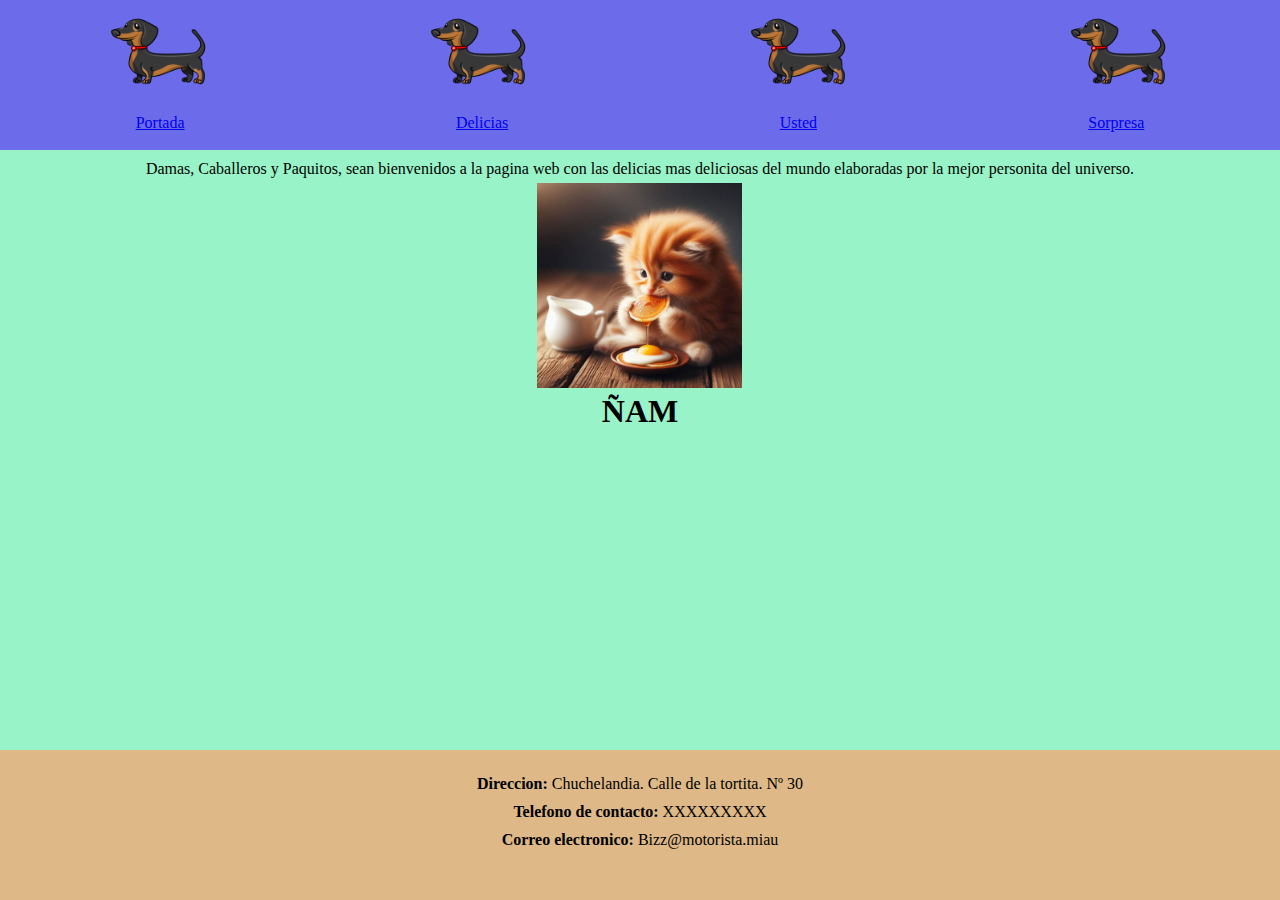
<file: index.html>
<!DOCTYPE html>
<html lang="es">
  <head>
    <meta charset="utf-8">
    <meta name="viewport" content="width=device-width, initial-scale=1, shrink-to-fit=no">
    <link href="CSS/Portada.css" rel="stylesheet">
    <title>Las Michidelicias</title>
  </head>
  <body>
    <header>
            <div class="arriba">
                <img src="Imagenes/guau.png">
                <img src="Imagenes/guau.png">
                <img src="Imagenes/guau.png">
                <img src="Imagenes/guau.png">
            </div>
            <div class="abajo">
                <a href="index.html">Portada</a>
                <a href="HTML/Delicias.html">Delicias</a>
                <a href="HTML/Tu.html">Usted</a>
                <a href="HTML/Sorpresa.html">Sorpresa</a>
            </div> 
    </header>
    <main>
      <div class="texto">
        <p>
          Damas, Caballeros y Paquitos, sean bienvenidos a la pagina web con las delicias mas deliciosas del mundo elaboradas por la mejor personita del universo.
        </p>
        <img src="Imagenes/michitita.jfif">
        <h1>ÑAM</h1>
      </div>
    </main>
    <footer>
      <p><b>Direccion:</b> Chuchelandia. Calle de la tortita. Nº 30 </p>
      <p><b>Telefono de contacto:</b> XXXXXXXXX</p>
      <p><b>Correo electronico:</b> Bizz@motorista.miau</p>
    </footer>
    </body>
</html>
</file>
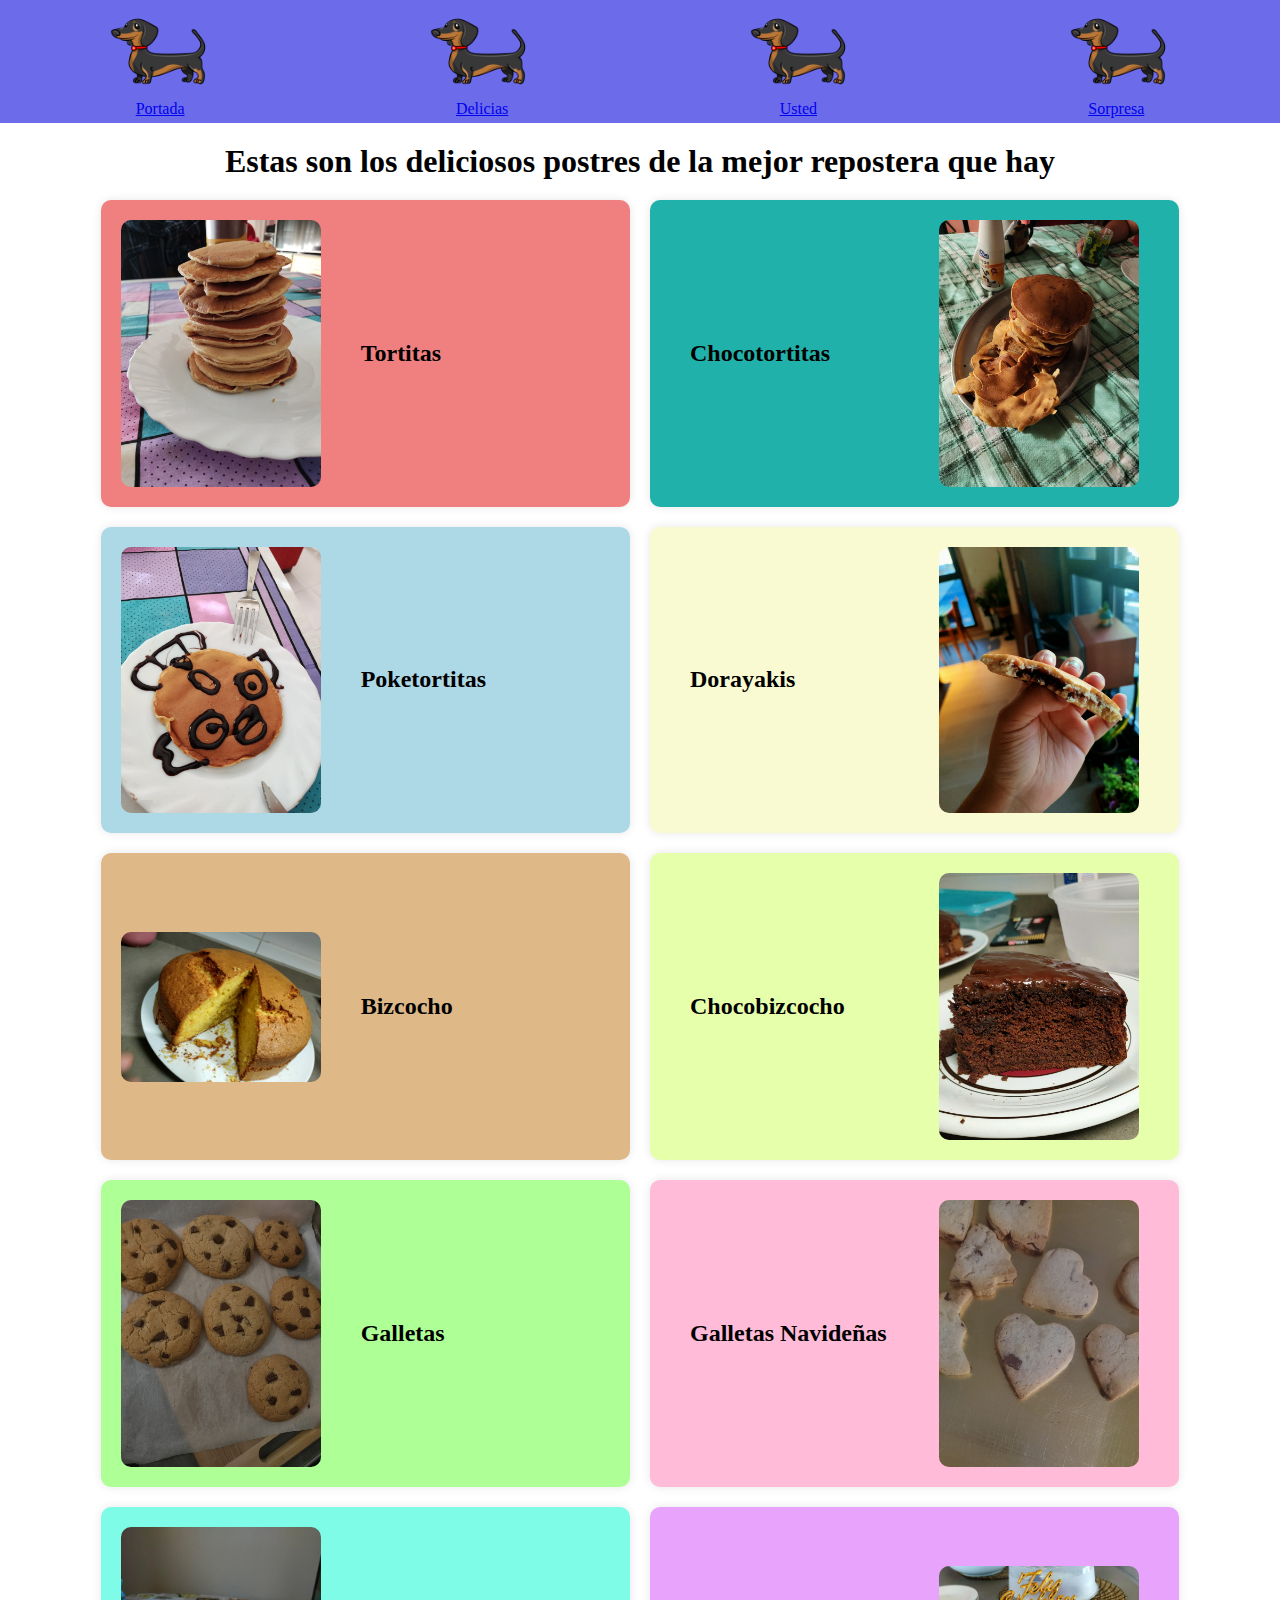
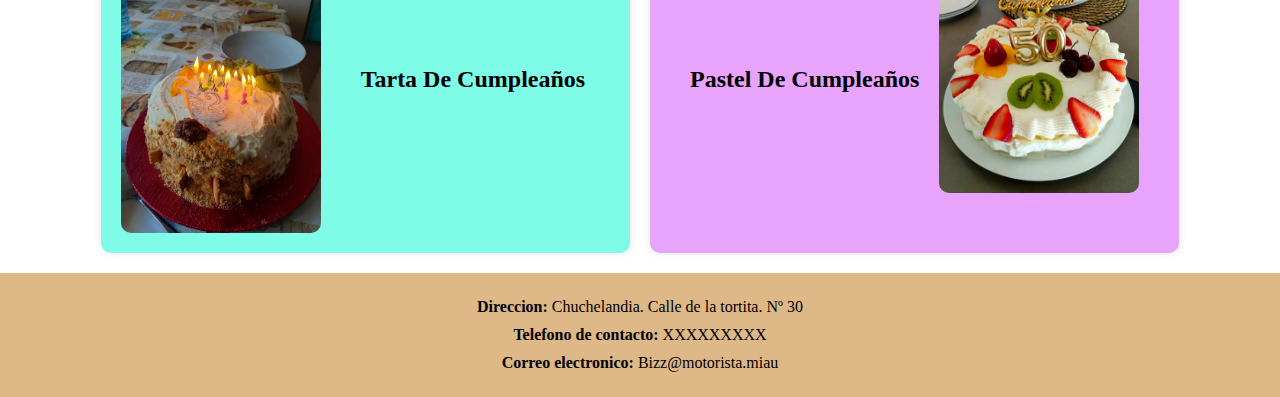
<file: HTML/Delicias.html>
<!DOCTYPE html>
<html lang="es">
<head>
    <meta charset="utf-8">
    <meta name="viewport" content="width=device-width, initial-scale=1, shrink-to-fit=no">
    <link href="../CSS/Delicias.css" rel="stylesheet">
    <title>Las Michidelicias</title>
</head>
<body>
<header>
    <div class="arriba">
        <img src="../Imagenes/guau.png">
        <img src="../Imagenes/guau.png">
        <img src="../Imagenes/guau.png">
        <img src="../Imagenes/guau.png">
    </div>
    <div class="abajo">
        <a href="../index.html">Portada</a>
        <a href="Delicias.html">Delicias</a>
        <a href="Tu.html">Usted</a>
        <a href="Sorpresa.html">Sorpresa</a>
    </div> 
</header>

<main>
    <h1>Estas son los deliciosos postres de la mejor repostera que hay</h1>
    <div class="grid-container">
        <section class="delicia color1">
            <img src="../Imagenes/tortitas.jpeg" alt="Delicia 1">
            <div class="texto">
                <h2>Tortitas</h2>
            </div>
        </section>

        <section class="delicia color2">
            <div class="texto">
                <h2>Chocotortitas</h2>
            </div>
            <img src="../Imagenes/chocotortitas.jpeg" alt="Delicia 2">
        </section>

        <section class="delicia color3">
            <img src="../Imagenes/poketortitas.jpeg" alt="Delicia 3">
            <div class="texto">
                <h2>Poketortitas</h2>
            </div>
        </section>

        <section class="delicia color4">
            <div class="texto">
                <h2>Dorayakis</h2>
            </div>
            <img src="../Imagenes/dorayakis.jpeg" alt="Delicia 6">
        </section>

        <section class="delicia color5">
            <img src="../Imagenes/bizcocho.jpeg" alt="Delicia 5">
            <div class="texto">
                <h2>Bizcocho</h2>
            </div>
        </section>

        <section class="delicia color6">
            <div class="texto">
                <h2>Chocobizcocho</h2>
            </div>
            <img src="../Imagenes/bizchoco.jpeg" alt="Delicia 4">
        </section>

        <section class="delicia color7">
            <img src="../Imagenes/cookies.jpeg" alt="Delicia 7">
            <div class="texto">
                <h2>Galletas</h2>
            </div>
        </section>

        <section class="delicia color10">
            <div class="texto">
                <h2>Galletas Navideñas</h2>
            </div>
            <img src="../Imagenes/chocokie.jpeg" alt="Delicia 8">
        </section>

        <section class="delicia color9">
            <img src="../Imagenes/tarta2.jpeg" alt="Delicia 9">
            <div class="texto">
                <h2>Tarta De Cumpleaños</h2>
            </div>
        </section>

        <section class="delicia color8">
            <div class="texto">
                <h2>Pastel De Cumpleaños</h2>
            </div>
            <img src="../Imagenes/tarta.jpeg" alt="Delicia 8">
        </section>
    </div>
</main>

<footer>
    <p><b>Direccion:</b> Chuchelandia. Calle de la tortita. Nº 30 </p>
    <p><b>Telefono de contacto:</b> XXXXXXXXX</p>
    <p><b>Correo electronico:</b> Bizz@motorista.miau</p>
</footer>

</body>
</html>
</file>
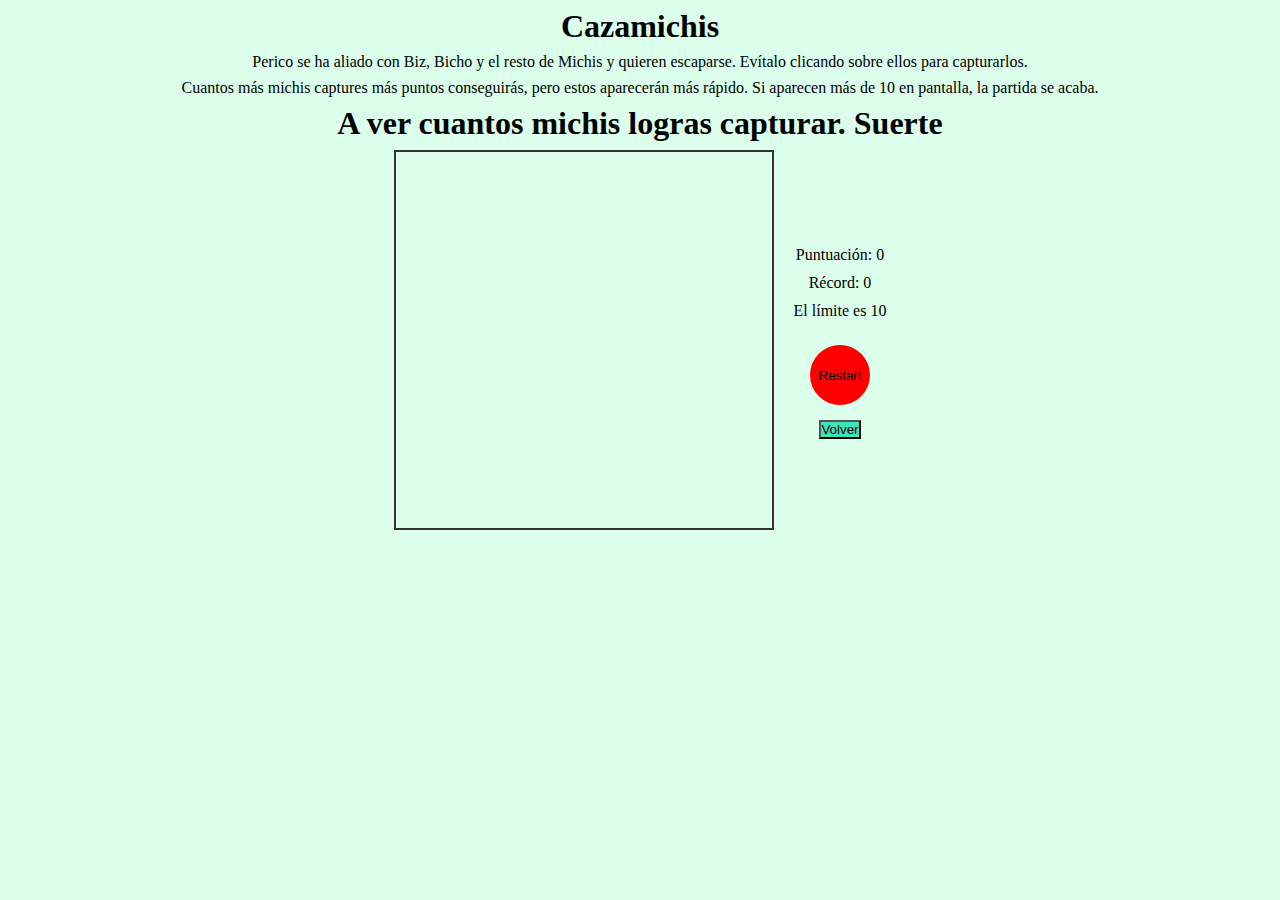
<file: HTML/Evento-EX.html>
<!DOCTYPE html>
<html lang="es">
<head>
    <meta charset="UTF-8">
    <meta name="viewport" content="width=device-width, initial-scale=1.0">  
    <title>Atrapa a los Miaus</title>
    <script type="text/javascript" src="../JS/Evento-EX.js" defer></script>
    <link rel="stylesheet" href="../CSS/Evento-EX.css">
</head>
<body>
    <main>
        <h1>Cazamichis</h1>
        <p>Perico se ha aliado con Biz, Bicho y el resto de Michis y quieren escaparse. Evítalo clicando sobre ellos para capturarlos.</p>
        <p>Cuantos más michis captures más puntos conseguirás, pero estos aparecerán más rápido. Si aparecen más de 10 en pantalla, la partida se acaba.</p>
        <h1>A ver cuantos michis logras capturar. Suerte</h1>
    </main>  

    <div class="game-area">
        <div id="game-container"></div>
        <div id="info">
            <p id="score">Puntuación: 0</p>
            <p id="record">Récord: 0</p>
            <p id="limite">El límite es 10</p>
            <button id="restart-btn">Restart</button>
            <a href="../HTML/Sorpresa.html">
            <button id="back-btn">Volver</button>    
            </a>
            
        </div>
    </div>
</body>
</html>
</file>
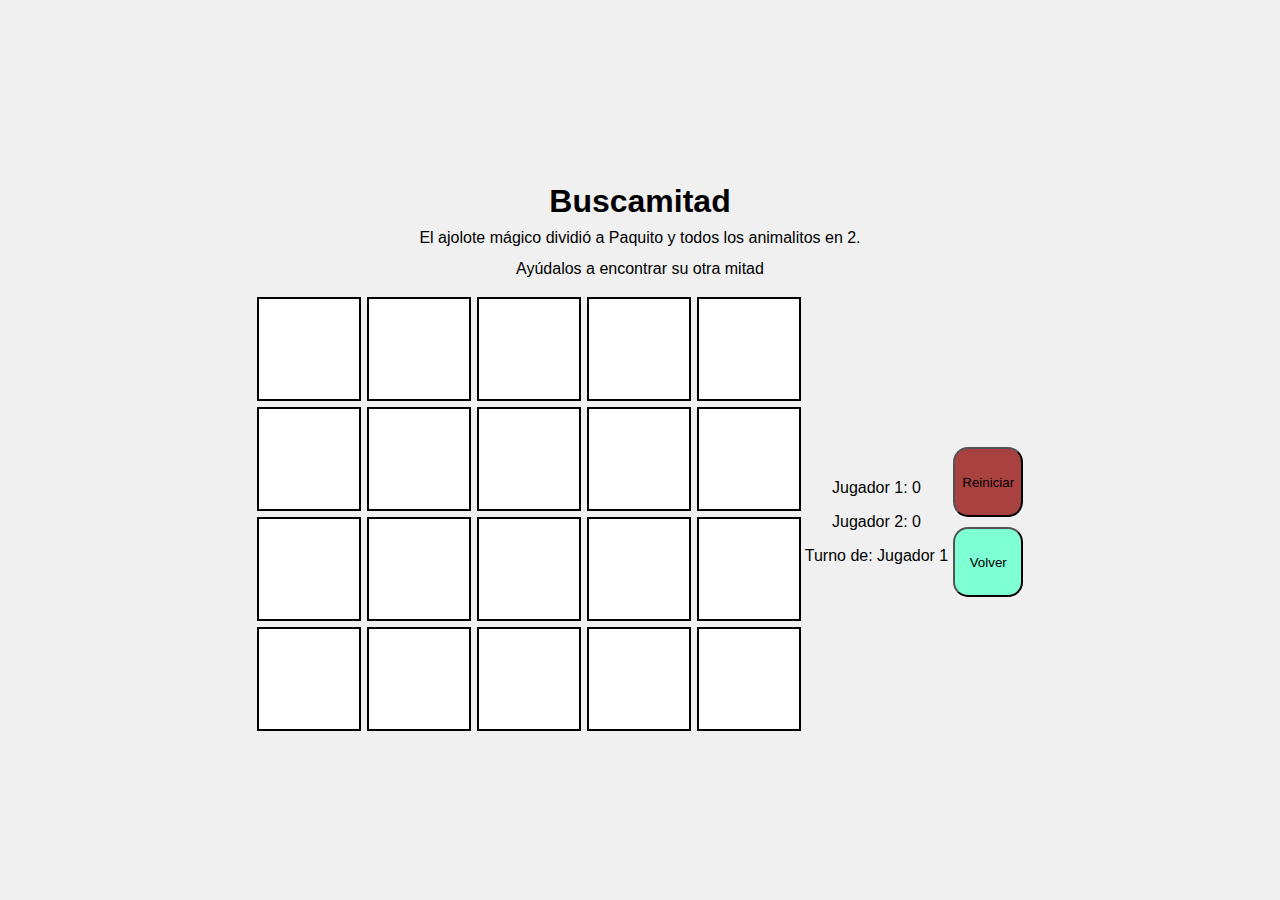
<file: HTML/Game3.html>
<!DOCTYPE html>
<html lang="es">
<head>
    <meta charset="UTF-8">
    <meta name="viewport" content="width=device-width, initial-scale=1.0">
    <title>Juego de Memoria para 2 Jugadores</title>
    <style>
        body {
            display: flex;
            flex-direction: column;
            justify-content: center;
            align-items: center;
            height: 100vh;
            background-color: #f0f0f0;
            font-family: Arial, sans-serif;
            margin: 0;
        }
        main {
            text-align: center;
            margin-bottom: 5px;
            line-height: 15px;
        }

        #container {
            display: flex;
            flex-direction: row;
            justify-content: center;
            align-items: center;
        }

        #gameBoard {
            display: grid;
            grid-template-columns: repeat(5, 100px);
            grid-template-rows: repeat(4, 100px);
            gap: 10px;
        }

        .card {
            width: 100px;
            height: 100px;
            background-color: #fff;
            border: 2px solid #000;
            display: flex;
            justify-content: center;
            align-items: center;
            cursor: pointer;
            font-size: 0;
        }

        .card img {
            width: 100%;
            height: 100%;
            display: none;
        }

        .card.revealed img {
            display: block;
        }

        #status {
            margin-top: 20px;
            text-align: center;
            margin-left: 8px;
        }

        #controls {
            margin-top: 20px;
            display: flex;
            flex-direction: column;
            gap: 10px;
            margin-left: 5px;
        }

        #resetButton, #otherPageButton {
            background-color: rgb(170, 65, 65);
            border-radius: 15px;
            width: 70px;
            height: 70px;
        }

        #otherPageButton {
            background-color: aquamarine;
        }

        @media (max-width: 768px) {
            #container {
                flex-direction: column;
                align-items: center;
            }

            #gameBoard {
                grid-template-columns: repeat(4, 75px);
                grid-template-rows: repeat(5, 75px);
            }

            .card {
                width: 75px;
                height: 75px;
            }

            #controls {
                flex-direction: row;
                margin-left: 0;
            }

            #status {
                margin-left: 0;
                margin-top: 20px;
            }
        }

        @media (max-width: 480px) {
            #gameBoard {
                grid-template-columns: repeat(4, 60px);
                grid-template-rows: repeat(5, 60px);
            }

            .card {
                width: 60px;
                height: 60px;
            }
        }
    </style>
</head>
<body>
    <main>
        <h1>Buscamitad</h1>
        <p>El ajolote mágico dividió a Paquito y todos los animalitos en 2.</p>
        <p>Ayúdalos a encontrar su otra mitad</p>
    </main>
    <div id="container">
        <div id="gameBoard"></div>
        <div id="status">
            <p>Jugador 1: <span id="player1Score">0</span></p>
            <p>Jugador 2: <span id="player2Score">0</span></p>
            <p>Turno de: <span id="currentPlayer">Jugador 1</span></p>
        </div>
        <div id="controls">
            <button id="resetButton">Reiniciar</button>
            <button id="otherPageButton">Volver</button>
        </div>
    </div>
    <script src="../JS/breakout.js"></script>
</body>
</html>
</file>
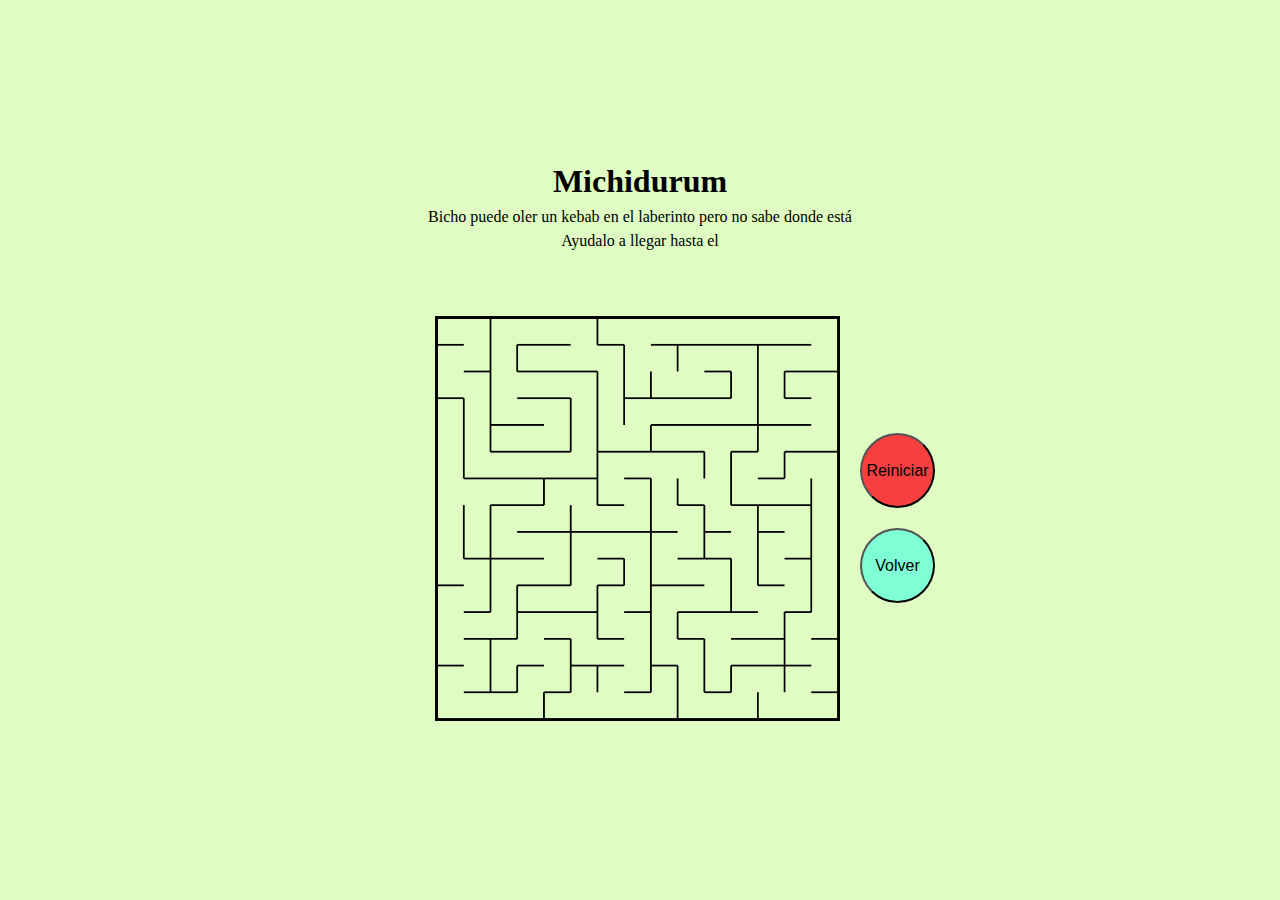
<file: HTML/Money.html>
<!DOCTYPE html>
<html lang="es">
<head>
    <meta charset="UTF-8">
    <meta name="viewport" content="width=device-width, initial-scale=1.0">
    <title>Juego de Resolver el Laberinto</title>
    <style>
        * {
    margin: 0;
    padding: 0;
    box-sizing: border-box;
}

body, html {
    height: 100%;
    margin: 0;
    display: flex;
    justify-content: center;
    align-items: center;
    background-color: rgb(223, 253, 194);
    flex-direction: column;
}

#texto {
    text-align: center;
    line-height: 1.5; /* Ajusta el espaciado entre líneas */
    margin-bottom: 20px; /* Espacio inferior para separar del contenedor siguiente */
}

#container {
    display: flex;
    flex-direction: column;
    align-items: center;
    margin-top: 20px; /* Espacio superior para separar del texto */
}

canvas {
    max-width: 90%; /* Ajusta el ancho máximo del canvas */
    max-height: 50vh; /* Ajusta la altura máxima del canvas para no ocupar demasiado espacio */
    border: 2px solid #000;
}

#buttons {
    margin-top: 20px; /* Espacio superior para separar de otros elementos */
    display: flex;
    flex-direction: column;
}

button {
    margin: 10px 0;
    font-size: 16px;
    cursor: pointer;
    border-radius: 40px;
    width: 120px;
    height: 40px;
}

#restartButton {
    background-color: rgb(248, 63, 63);
}

#surpriseButton {
    background-color: aquamarine;
}

@media (min-width: 769px) {
    /* Estilos adicionales para pantallas más grandes si es necesario */
    #container {
        flex-direction: row;
        margin-left: 90px;
    }

    canvas {
        width: auto;
        height: 90%;
    }

    #buttons {
        margin-left: 20px;
        margin-top: 0;
    }

    button {
        width: 75px;
        height: 75px;
        font-size: 16px;
    }
}


    </style>
</head>
<body>
    <div id="texto">
        <h1>Michidurum</h1>
        <p>Bicho puede oler un kebab en el laberinto pero no sabe donde está</p>
        <p>Ayudalo a llegar hasta el</p>
    </div>
    <div id="container">
        <canvas id="gameCanvas"></canvas>
        <div id="buttons">
            <button id="restartButton">Reiniciar</button>
            <button id="surpriseButton">Volver</button>
        </div>
    </div>
    <script src="../JS/money.js"></script>
</body>
</html>
</file>
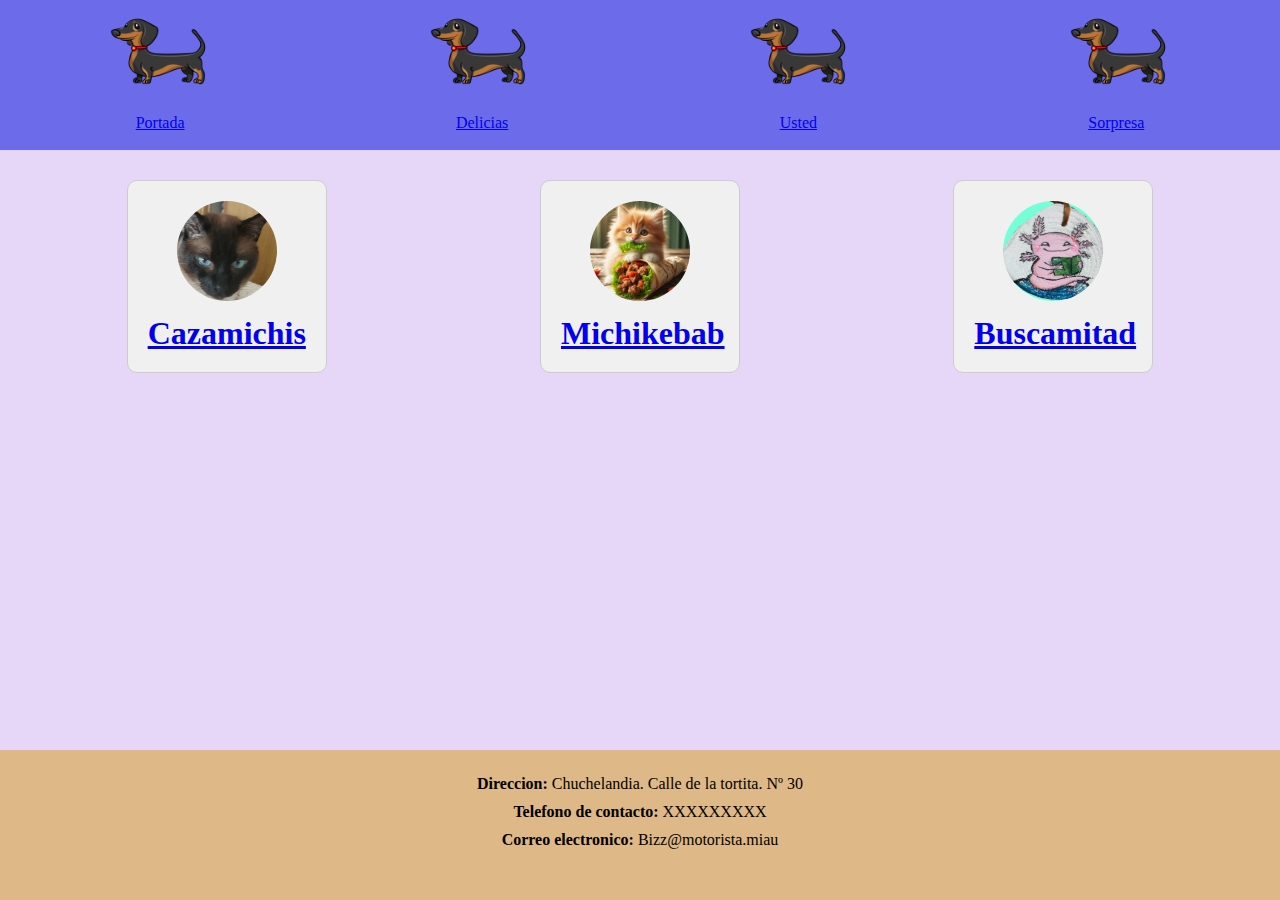
<file: HTML/Sorpresa.html>
<!DOCTYPE html>
<html lang="es">
  <head>
    <meta charset="utf-8">
    <meta name="viewport" content="width=device-width, initial-scale=1, shrink-to-fit=no">
    <link href="../CSS/Sorpresa.css" rel="stylesheet">
    <title>Las Michidelicias</title>
  </head>
  <body>
    <header>
            <div class="arriba">
                <img src="../Imagenes/guau.png">
                <img src="../Imagenes/guau.png">
                <img src="../Imagenes/guau.png">
                <img src="../Imagenes/guau.png">
            </div>
            <div class="abajo">
                <a href="../index.html">Portada</a>
                <a href="Delicias.html">Delicias</a>
                <a href="Tu.html">Usted</a>
                <a href="Sorpresa.html">Sorpresa</a>
            </div> 
    </header>

    <main>
        <a href="Evento-EX.html">
        <div class="cuadrado">
            <img src="../Imagenes/Perico.jpeg" class="imagen-circular">
            <h1>Cazamichis</h1>
        </div>
        </a>

        <a href="Money.html">
        <div class="cuadrado">
            <img src="../Imagenes/michidurum.jfif" class="imagen-circular">
            <h1>Michikebab</h1>
        </div>
        </a>
        
        <a href="Game3.html">
        <div class="cuadrado">
            <img src="../Imagenes/ajolote.png" class="imagen-circular3">
            <h1>Buscamitad</h1>
        </div>
        </a>

    </main>

    <footer>
        <p><b>Direccion:</b> Chuchelandia. Calle de la tortita. Nº 30 </p>
        <p><b>Telefono de contacto:</b> XXXXXXXXX</p>
        <p><b>Correo electronico:</b> Bizz@motorista.miau</p>
    </footer>
    </body>
</html>
</file>
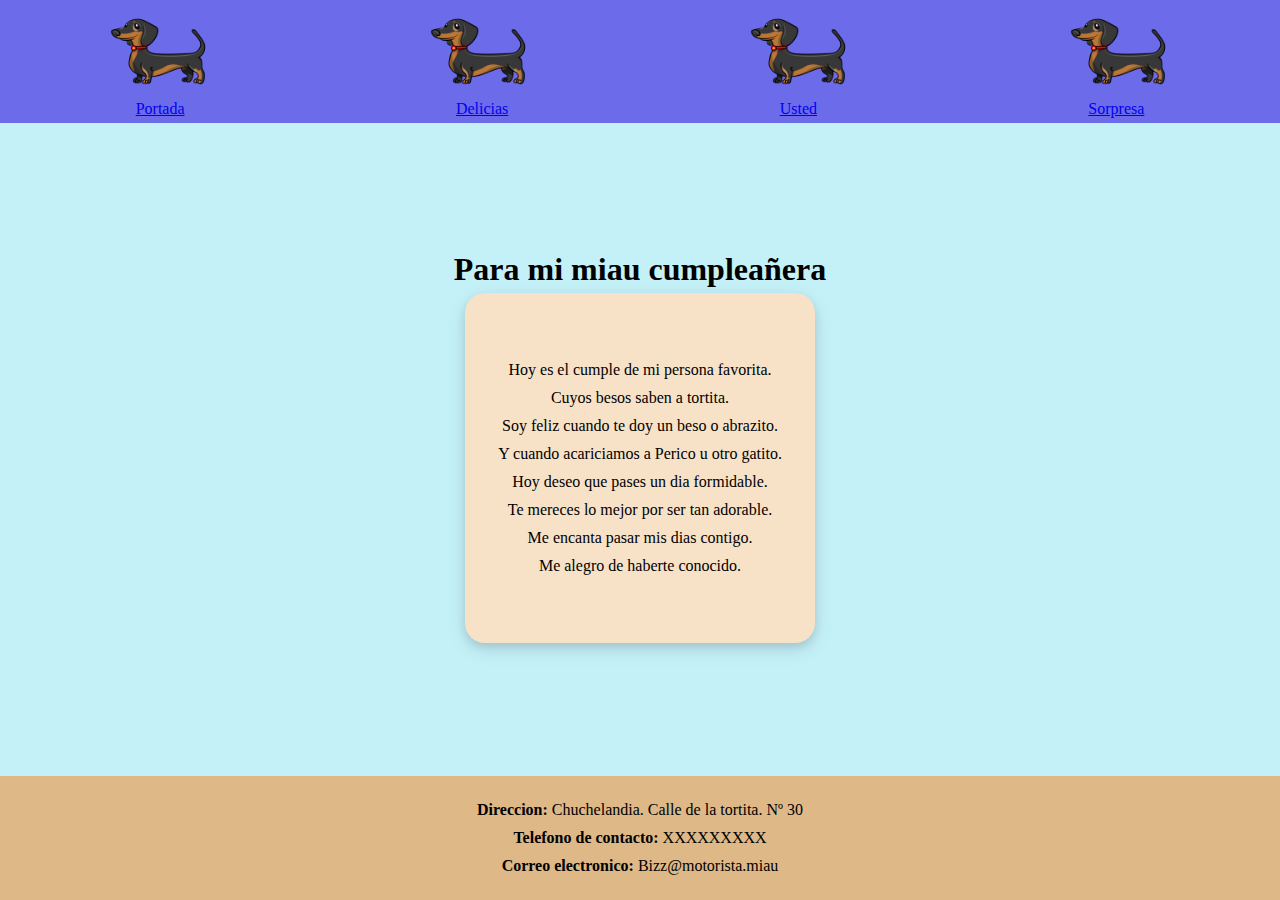
<file: HTML/Tu.html>
<!DOCTYPE html>
<html lang="es">
  <head>
    <meta charset="utf-8">
    <meta name="viewport" content="width=device-width, initial-scale=1, shrink-to-fit=no">
    <link href="../CSS/Tu.css" rel="stylesheet">
    <title>Las Michidelicias</title>
  </head>
  <body>
    <header>
            <div class="arriba">
                <img src="../Imagenes/guau.png">
                <img src="../Imagenes/guau.png">
                <img src="../Imagenes/guau.png">
                <img src="../Imagenes/guau.png">
            </div>
            <div class="abajo">
                <a href="../index.html">Portada</a>
                <a href="Delicias.html">Delicias</a>
                <a href="Tu.html">Usted</a>
                <a href="Sorpresa.html">Sorpresa</a>
            </div> 
    </header>
    <main>
      <h1>Para mi miau cumpleañera</h1>
      <div class="carta">
        <p>Hoy es el cumple de mi persona favorita.</p>
        <p>Cuyos besos saben a tortita.</p>
        <p>Soy feliz cuando te doy un beso o abrazito.</p>
        <p>Y cuando acariciamos a Perico u otro gatito.</p>
        <p>Hoy deseo que pases un dia formidable.</p>
        <p>Te mereces lo mejor por ser tan adorable.</p>
        <p>Me encanta pasar mis dias contigo.</p>
        <p>Me alegro de haberte conocido.</p>
      </div>
    </main>
    <footer>
        <p><b>Direccion:</b> Chuchelandia. Calle de la tortita. Nº 30 </p>
        <p><b>Telefono de contacto:</b> XXXXXXXXX</p>
        <p><b>Correo electronico:</b> Bizz@motorista.miau</p>
      </footer>
    </body>
</html>
</file>
<file: CSS/Portada.css>
* {
    margin: 0;
    padding: 0;
    box-sizing: border-box;
}

html, body {
    height: 100%;
    width: 100%;
}

body {
    display: grid;
    grid-template-rows: 1fr 4fr 1fr;
    height: 100%;
}

header {
    background-color: rgb(108, 108, 235);
    display: grid;
    grid-row: 1 / 2;
}

.arriba {
    display: flex;
    justify-content: space-around;
}

.arriba img {
    height: 100px;
    width: 100px;
}

.abajo {
    display: flex;
    flex-direction: row;
    justify-content: space-around;
    padding-bottom: 5px;
}



main {
    background-color: #98f3c8;
    display: flex;
    justify-content: center;
    padding: 10px;
    grid-row: 2 / 3;
}

.texto {
    display: flex;
    flex-direction: column;
}

main img{
    height: 215px;
    align-self: center;
    width: 215px;
    padding: 5px;
}

h1 {
    align-self: center;
    display: flex;
}



footer {
    background-color: burlywood;
    display: flex;
    flex-direction: column;
    align-items: center;
    padding: 20px;
    grid-row: 3 / 4;
}

footer p {
    padding: 5px;
}

@media (max-width: 768px) {
        .arriba img {
        height: 95px;
        width: 95px;
    }

    .abajo {
        /**fila**/
        flex-direction: row;
        padding-bottom: 10px;
    }

    .abajo a {
        margin: 5px 0;
    }

    main img{
    height: 315px;
    align-self: center;
    width: 315px;
    padding: 5px;
}
}
</file>
<file: CSS/Delicias.css>
* {
    margin: 0;
    padding: 0;
    box-sizing: border-box;
}

html, body {
    height: 100%;
    width: 100%;
}

body {
    display: grid;
    grid-template-rows: auto 1fr auto;
    height: 100%;
}

header {
    background-color: rgb(108, 108, 235);
    display: grid;
    grid-row: 1 / 2;
}

.arriba {
    display: flex;
    justify-content: space-around;
}

.arriba img {
    height: 100px;
    width: 100px;
}

.abajo {
    display: flex;
    flex-direction: row;
    justify-content: space-around;
    padding-bottom: 5px;
}

main {
    grid-row: 2 / 3;
    padding: 20px;
    text-align: center;
    display: flex;
    flex-direction: column;
    align-items: center;
}

main h1 {
    margin-bottom: 20px;
}

.grid-container {
    display: grid;
    grid-template-columns: repeat(2, 1fr);
    gap: 20px;
    max-width: 1200px; /* Ancho máximo para el contenido */
    margin: 0 auto; /* Centrar el contenido */
}

.delicia {
    display: flex;
    align-items: center;
    justify-content: center;
    padding: 20px;
    border-radius: 10px;
    overflow: hidden;
    background-color: #fff; /* Fondo blanco para las secciones */
    box-shadow: 0 0 10px rgba(0,0,0,0.1); /* Sombra ligera */
}

.delicia img {
    width: 100%;
    height: auto;
    max-width: 200px; /* Tamaño máximo para las imágenes */
    border-radius: 10px;
    margin-right: 20px;
}

.delicia .texto {
    flex: 1;
    padding: 20px;
    text-align: left;
}

.color1 {
    background-color: lightcoral;
}

.color2 {
    background-color: lightseagreen;
}

.color3 {
    background-color: lightblue;
}

.color4 {
    background-color: lightgoldenrodyellow;
}

.color5 {
    background-color: burlywood;
}

.color6 {
    background-color: rgb(230, 255, 171);
}

.color7 {
    background-color: rgb(174, 255, 150);
}

.color8 {
    background-color: rgb(232, 164, 253);
}

.color9 {
    background-color: rgb(126, 252, 231);
}

.color10 {
    background-color: rgb(255, 187, 215);
}

footer {
    background-color: burlywood;
    display: flex;
    flex-direction: column;
    align-items: center;
    padding: 20px;
    grid-row: 3 / 4;
}

footer p {
    padding: 5px;
}

/* Mobile Styles */
@media (max-width: 768px) {
    .arriba img {
        height: 95px;
        width: 95px;
    }

    .abajo {
        flex-direction: row;
        padding-bottom: 10px;
    }

    .abajo a {
        margin: 5px 0;
    }
    
    .grid-container {
        grid-template-columns: 1fr; /* Una columna en lugar de dos */
        gap: 10px;
    }

    .delicia {
        flex-direction: column;
        text-align: center;
        padding: 10px;
    }

    .delicia img {
        margin: 0 0 10px 0;
        max-width: 100%; /* Ajustar al 100% del contenedor */
    }

    .delicia .texto {
        padding: 10px;
    }

    main {
        padding: 10px;
    }

    footer p {
        text-align: center;
    }
}
</file>
<file: CSS/Evento-EX.css>
* {
    margin: 0;
    padding: 0;
    box-sizing: border-box;
}

html, body {
    height: 100%;
    width: 100%;
}

body {
    display: flex;
    flex-direction: column;
    align-items: center;
    background-color: #dbffeb;
}

main {
    text-align: center;
}

main h1, main p {
    margin: 8px;
}

.game-area {
    display: flex;
    align-items: center;
}

#game-container {
    position: relative;
    width: 380px;
    height: 380px;
    border: 2px solid #333;
    margin-right: 20px;
}

.square {
    position: absolute;
    width: 50px;
    height: 50px;
    background-image: url('../Imagenes/gatito.png');
    background-size: cover;
    background-position: center;
    cursor: pointer;
}

#info {
    display: flex;
    flex-direction: column;
    align-items: center;
}

#info p {
    margin: 5px 0;
}

#restart-btn {
    width: 60px;
    height: 60px;
    background-color: red;
    border: none;
    border-radius: 50%;
    cursor: pointer;
    margin-top: 20px;
}

#back-btn {
    margin-top: 15px;
    background-color: rgb(59, 230, 187); /* Puedes cambiar este color si prefieres otro */
    
}

/* Ajustes para dispositivos móviles */
@media (max-width: 768px) {
    .game-area {
        flex-direction: column;
    }

    #game-container {
        width: 300px;
        height: 300px;
        margin-right: 0;
        margin-bottom: 20px;
    }

    .square {
        width: 40px;
        height: 40px;
    }

    #restart-btn, #back-btn {
        width: 50px;
        height: 50px;
    }
}
</file>
<file: CSS/Sorpresa.css>
* {
    margin: 0;
    padding: 0;
    box-sizing: border-box;
}

html, body {
    height: 100%;
    width: 100%;
}

body {
    display: grid;
    grid-template-rows: 1fr 4fr 1fr;
    height: 100%;
}

header {
    background-color: rgb(108, 108, 235);
    display: grid;
    grid-row: 1 / 2;
}

.arriba {
    display: flex;
    justify-content: space-around;
}

.arriba img {
    height: 100px;
    width: 100px;
}

.abajo {
    display: flex;
    flex-direction: row;
    justify-content: space-around;
    padding-bottom: 5px;
}

footer {
    background-color: burlywood;
    display: flex;
    flex-direction: column;
    align-items: center;
    padding: 20px;
    grid-row: 3 / 4;
}

footer p {
    padding: 5px;
}

main {
    display: flex;
    justify-content: space-around;
    padding: 20px;
    background-color: rgb(230, 214, 248);
    flex-wrap: wrap;
}

.cuadrado {
    background-color: #f0f0f0;
    border: 1px solid #ccc;
    border-radius: 10px;
    padding: 20px;
    text-align: center;
    width: 200px;
    transition: transform 0.3s;
    margin: 10px;
}

.cuadrado:hover {
    transform: scale(1.05);
}

.cuadrado a {
    color: inherit;
    text-decoration: none;
}

.imagen-circular {
    border-radius: 50%;
    height: 100px;
    width: 100px;
    margin-bottom: 10px;
}

.imagen-circular3 {
    border-radius: 50%;
    height: 100px;
    width: 100px;
    margin-bottom: 10px;
}

@media (max-width: 768px) {
        .arriba img {
        height: 95px;
        width: 95px;
    }

    .abajo {
        flex-direction: row;
        padding-bottom: 10px;
    }

    .abajo a {
        margin: 5px 0;
    }
    
    main {
        flex-direction: column;
        align-items: center;
    }

    .cuadrado {
        width: 90%;
        max-width: 300px;
        padding: 10px;
    }

    .imagen-circular, .imagen-circular3 {
        height: 80px;
        width: 80px;
    }
}
</file>
<file: CSS/Tu.css>
* {
    margin: 0;
    padding: 0;
    box-sizing: border-box;
}

html, body {
    height: 100%;
    width: 100%;
}

body {
    display: grid;
    grid-template-rows: auto 1fr auto;
    height: 100%;
}

header {
    background-color: rgb(108, 108, 235);
    display: grid;
    grid-row: 1 / 2;
}

.arriba {
    display: flex;
    justify-content: space-around;
}

.arriba img {
    height: 100px;
    width: 100px;
}

.abajo {
    display: flex;
    flex-direction: row;
    justify-content: space-around;
    padding-bottom: 5px;
}

main {
    display: flex;
    justify-content: center;
    align-items: center;
    flex-direction: column;
    background-color: rgb(196, 240, 248);
}


.carta {
    margin: 5px 0;
    background-color: rgb(247, 226, 200);
    width: 350px;
    height: 350px;
    border-radius: 20px;
    box-shadow: 0 4px 8px rgba(0, 0, 0, 0.1), 
                0 6px 20px rgba(0, 0, 0, 0.1);
    display: flex;
    justify-content: center;
    align-items: center;
    text-align: center;
    flex-direction: column;
    padding: 20px;
}

.carta p {
    margin: 5px 0; /* Add vertical margin to space out the paragraphs */
}


footer {
    background-color: burlywood;
    display: flex;
    flex-direction: column;
    align-items: center;
    padding: 20px;
    grid-row: 3 / 4;
}

footer p {
    padding: 5px;
}

@media (max-width: 768px) {
        .arriba img {
        height: 95px;
        width: 95px;
    }

    .abajo {
        flex-direction: row;
        padding-bottom: 10px;
    }

    .abajo a {
        margin: 5px 0;
    }

    main h1{
        display: flex;
        justify-content: center;
        align-items: center;
        text-align: center;
    }
}
</file>
